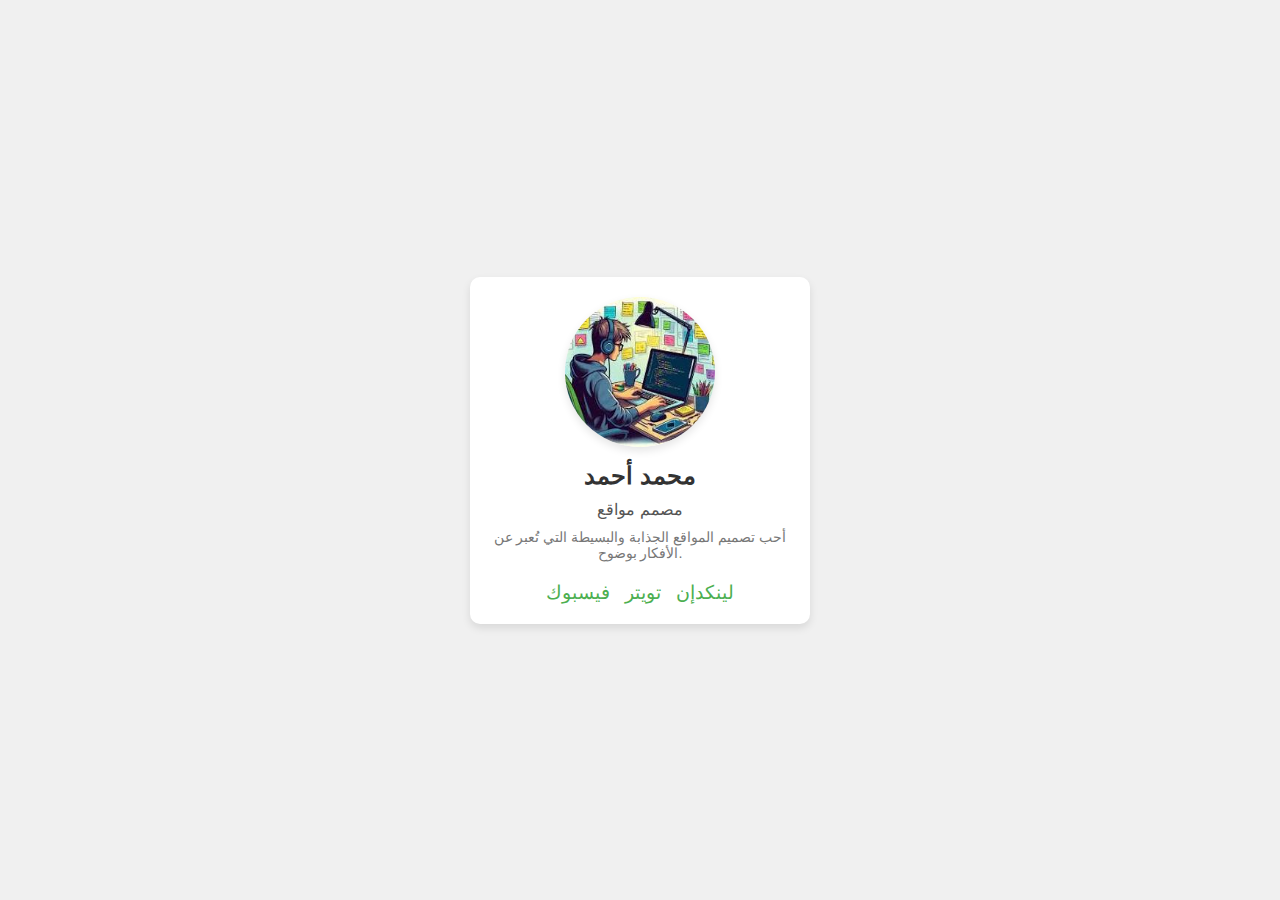
<file: index.html>
<!DOCTYPE html>
<html lang="en">
<head>
    <meta charset="UTF-8">
    <meta name="viewport" content="width=device-width, initial-scale=1.0">
    <title>بطاقة تعريف شخصية</title>
    <link rel="stylesheet" href="styles.css">
</head>
<body>
    <div class="card">
        <img src="ex.jpg" alt="Profile Picture" class="profile-img">
        <h2>محمد أحمد</h2>
        <p class="job-title">مصمم مواقع</p>
        <p class="description">
            أحب تصميم المواقع الجذابة والبسيطة التي تُعبر عن الأفكار بوضوح.
        </p>
        <div class="social-links">
            <a href="https://facebook.com" target="_blank">فيسبوك</a>
            <a href="https://twitter.com" target="_blank">تويتر</a>
            <a href="https://linkedin.com" target="_blank">لينكدإن</a>
        </div>
    </div>
</body>
</html>

























</body>
</html>
</file>
<file: styles.css>
/* تنسيق الجسم */
body {
    font-family: Arial, sans-serif;
    background-color: #f0f0f0;
    margin: 0;
    padding: 0;
    display: flex;
    justify-content: center;
    align-items: center;
    height: 100vh;
}

/* البطاقة */
.card {
    width: 300px;
    background-color: #fff;
    border-radius: 10px;
    box-shadow: 0 4px 8px rgba(0, 0, 0, 0.1);
    text-align: center;
    padding: 20px;
    transition: transform 0.3s ease, box-shadow 0.3s ease;
}

.card:hover {
    transform: scale(1.05);
    box-shadow: 0 8px 16px rgba(0, 0, 0, 0.2);
}

/* الصورة الشخصية */
.profile-img {
    width: 150px;
    height: 150px;
    border-radius: 50%;
    margin: 0 auto 15px;
    display: block;
    box-shadow: 0 4px 8px rgba(0, 0, 0, 0.1);
}

/* النصوص */
h2 {
    font-size: 1.5rem;
    color: #333;
    margin: 10px 0;
}

.job-title {
    font-size: 1rem;
    color: #555;
    margin: 5px 0;
}

.description {
    font-size: 0.9rem;
    color: #777;
    margin: 10px 0 20px;
}

/* روابط التواصل الاجتماعي */
.social-links {
    display: flex;
    justify-content: center;
    gap: 15px;
}

.social-links a {
    text-decoration: none;
    color: #4CAF50;
    font-size: 1.2rem;
    transition: color 0.3s ease;
}

.social-links a:hover {
    color: #2e7d32;
    text-decoration: underline;
}
</file>
<file: style.css>
/* تنسيق الجسم */
body {
    font-family: Arial, sans-serif;
    background-color: #f0f0f0;
    margin: 0;
    padding: 0;
    display: flex;
    justify-content: center;
    align-items: center;
    height: 100vh;
}

/* البطاقة */
.card {
    width: 300px;
    background-color: #fff;
    border-radius: 10px;
    box-shadow: 0 4px 8px rgba(0, 0, 0, 0.1);
    text-align: center;
    padding: 20px;
    transition: transform 0.3s ease, box-shadow 0.3s ease;
}

.card:hover {
    transform: scale(1.05);
    box-shadow: 0 8px 16px rgba(0, 0, 0, 0.2);
}

/* الصورة الشخصية */
.profile-img {
    width: 150px;
    height: 150px;
    border-radius: 50%;
    margin: 0 auto 15px;
    display: block;
    box-shadow: 0 4px 8px rgba(0, 0, 0, 0.1);
}

/* النصوص */
h2 {
    font-size: 1.5rem;
    color: #333;
    margin: 10px 0;
}

.job-title {
    font-size: 1rem;
    color: #555;
    margin: 5px 0;
}

.description {
    font-size: 0.9rem;
    color: #777;
    margin: 10px 0 20px;
}

/* روابط التواصل الاجتماعي */
.social-links {
    display: flex;
    justify-content: center;
    gap: 15px;
}

.social-links a {
    text-decoration: none;
    color: #4CAF50;
    font-size: 1.2rem;
    transition: color 0.3s ease;
}

.social-links a:hover {
    color: #2e7d32;
    text-decoration: underline;
}
</file>
